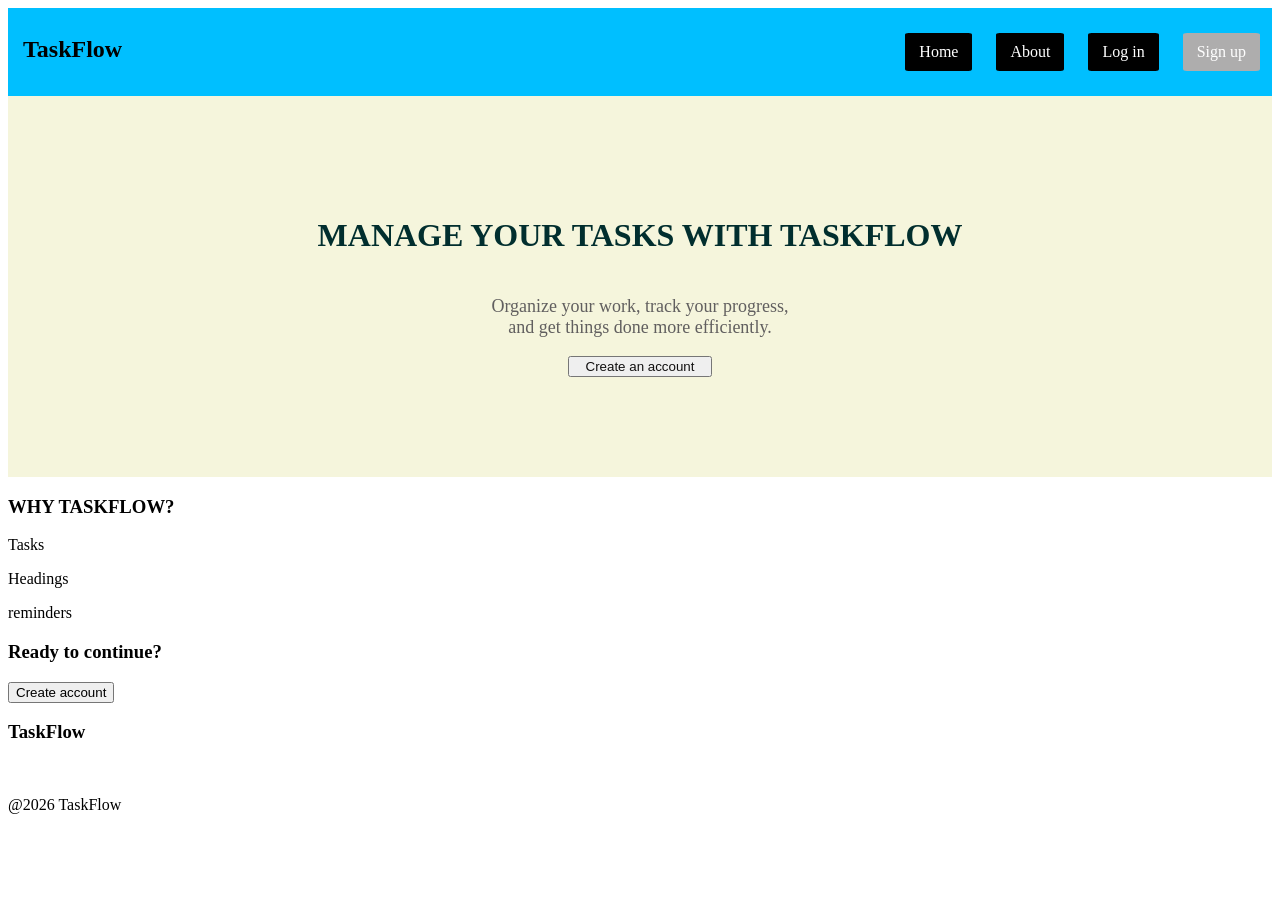
<file: index.html>
<!DOCTYPE html>
<html>
    <head>
        <meta charset="UTF-8">
        <meta name="viewport" content="width=device-width, initial-scale=1.0">
        <title>TaskFlow</title>
        <link rel="stylesheet" href="CSS/styles.css">
    </head>

    <body>
        <main>
            <div class="header">
                <h2>TaskFlow</h2>

                <div class="menu">
                    <p id="Home"><a href="index.html">Home</a></p>
                    <p id="About"><a href="about.html">About</a></p>
                    <p id="login"><a href="login.html">Log in</a></p>
                    <p id="sign-up"><a href="registrer.html">Sign up</a></p>
                </div>
            </div>

            <div class="Welcome">
                <h1 class="title">MANAGE YOUR TASKS WITH TASKFLOW</h1>
                <p class="helo">
                    Organize your work, track your progress,
                    <br>
                    and get things done more efficiently.
                </p>
                <button><a href="registrer.html" class="button">Create an account</a></button>
            </div>

  

            <div class="importance">
                <h3>WHY TASKFLOW?</h3>
                <p>Tasks</p>
                <p>Headings</p>
                <p>reminders</p>
            </div>

        
            <div class="account">
                <h3>Ready to continue?</h3>
                <a href="registrer.html"><button>Create account</button></a>
            </div>
        </main>

        <footer class="footer">
            <h3>TaskFlow</h3>
            <a href="index.html">Home</a>
            <a href="about.html">About</a>
            <a href="privacy.html">privacy</a>
            <p>@2026 TaskFlow</p>
        </footer>
    </body>
</html>
</file>
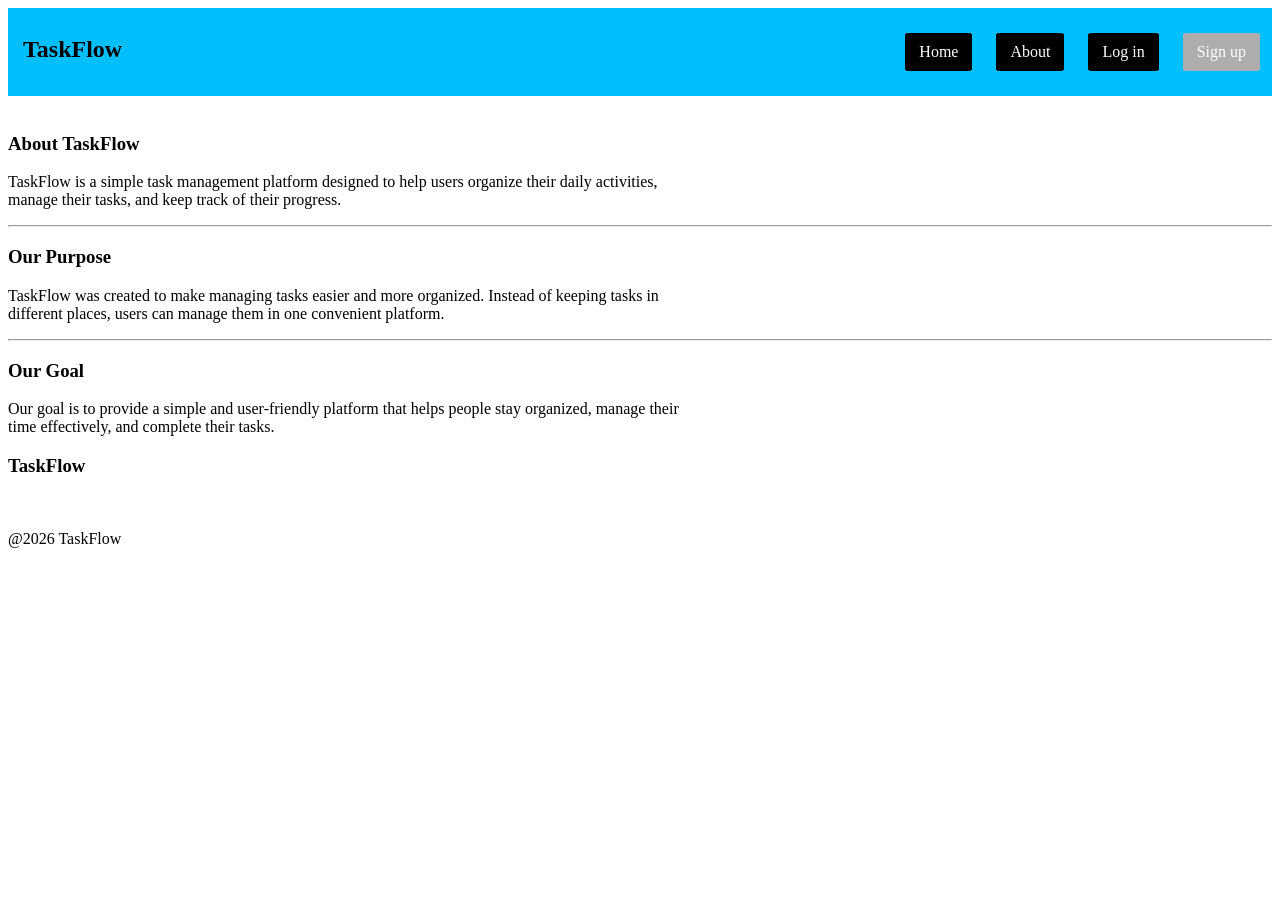
<file: about.html>
<!DOCTYPE html>
<html>
    <head>
        <meta charset="UTF-8">
        <meta name="viewport" content="width=device-width, initial-scale=1.0">
        <title>About TaskFlow</title>
        <link rel="stylesheet" href="CSS/styles.css">
    </head>

    <body>
        <main>
            <div class="header">
                <h2>TaskFlow</h2>

                <div class="menu">
                    <p id="Home"><a href="index.html">Home</a></p>
                    <p id="About"><a href="about.html">About</a></p>
                    <p id="login"><a href="login.html">Log in</a></p>
                    <p id="sign-up"><a href="registrer.html">Sign up</a></p>
                </div>
            </div>
            <br>
            <div class="about">
                <h3>About TaskFlow</h3>
                <p>TaskFlow is a simple task management platform designed to help users organize their daily activities,<br> manage their tasks, and keep track of their progress.</p>
            </div>
            <hr>
            <div class="purpose">
                <h3>Our Purpose</h3>
                <p>TaskFlow was created to make managing tasks easier and more organized. Instead of keeping tasks in <br> different places, users can manage them in one convenient platform.</p>
            </div>
            <hr>
            <div class="goal">
                <h3>Our Goal</h3>
                <p>Our goal is to provide a simple and user-friendly platform that helps people stay organized, manage their <br>time effectively, and complete their tasks. </p>
            </div>
        </main>
        <footer class="footer">
            <h3>TaskFlow</h3>
            <a href="index.html">Home</a>
            <a href="about.html">About</a>
            <a href="privacy.html">privacy</a>
            <p>@2026 TaskFlow</p>
        </footer>
    </body>
</html>
</file>
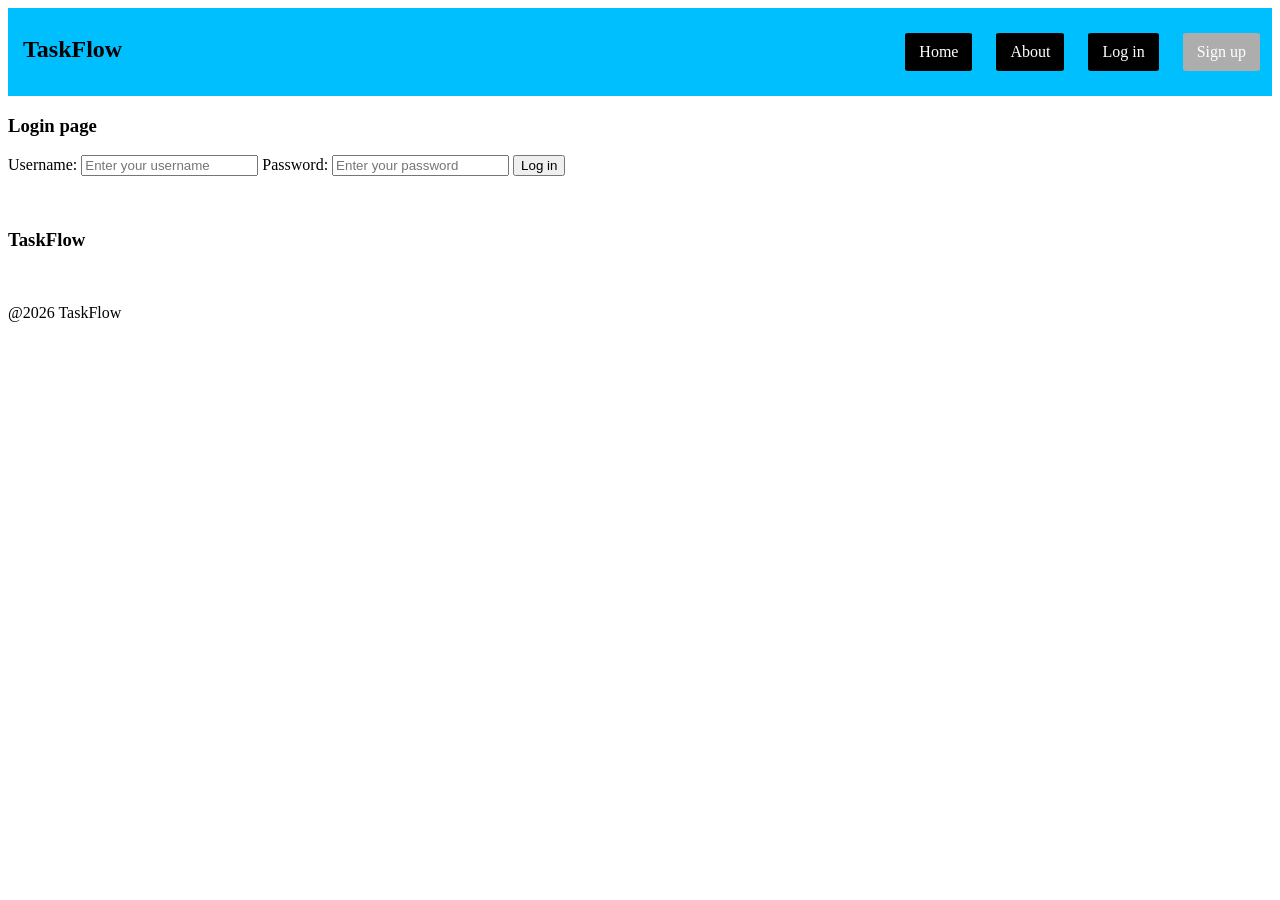
<file: login.html>
<!DOCTYPE html>
<html>
    <head>
        <meta charset="UTF-8">
        <meta name="viewport" content="width=device-width, initial-scale=1.0">
        <title>Login</title>
        <link rel="stylesheet" href="CSS/styles.css">
    </head>
    <body>
        <main>
             <div class="header">
                <h2>TaskFlow</h2>

                <div class="menu">
                    <p id="Home"><a href="index.html">Home</a></p>
                    <p id="About"><a href="about.html">About</a></p>
                    <p id="login"><a href="login.html">Log in</a></p>
                    <p id="sign-up"><a href="registrer.html">Sign up</a></p>
                </div>
            </div>
            <div class="login">
                <h3>Login page</h3>
                <div class="form">
                    <form>
                        <label for="username">Username: </label>
                        <input type="text" id="username" name="username" placeholder="Enter your username" required>
                        <label for="password">Password: </label>
                        <input type="password" id = "password" name="password" placeholder="Enter your password" required>
                        <button type="submit">Log in</button>
                    </form>
                </div>
                <p><a href="registrer.html">Don't have an account? Sign up</a></p>
            </div>
        </main>
        <footer class="footer">
            <h3>TaskFlow</h3>
            <a href="index.html">Home</a>
            <a href="about.html">About</a>
            <a href="privacy.html">privacy</a>
            <p>@2026 TaskFlow</p>
        </footer>
    </body>
</html>
</file>
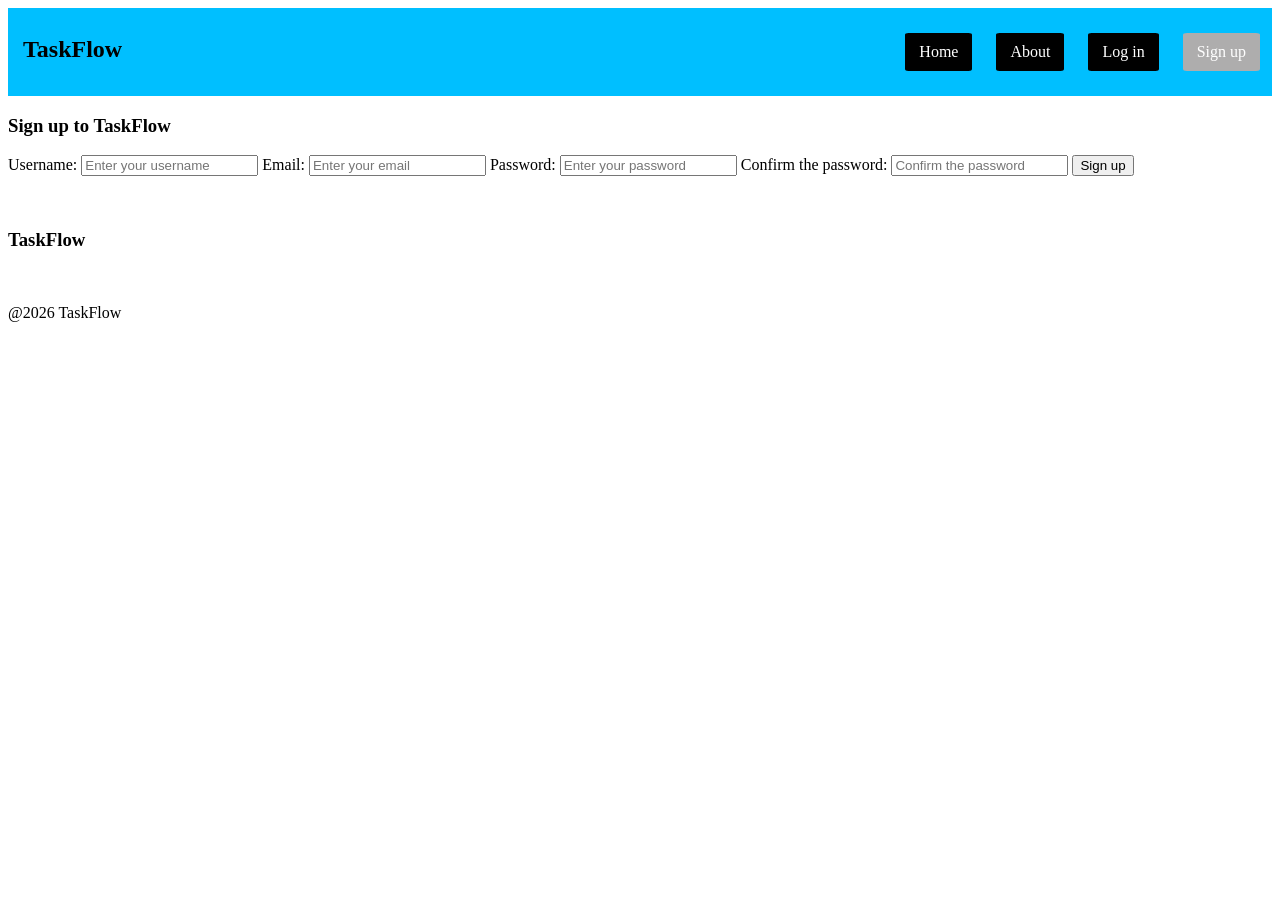
<file: registrer.html>
<!DOCTYPE html>
<html>
    <head>
        <meta charset="UTF-8">
        <meta name="viewport" content="width=device-width, initial-scale=1.0">
        <title>sign-up</title>
        <link rel="stylesheet" href="CSS/styles.css">
    </head>
    <body>
        <main>
            <div class="header">
                <h2>TaskFlow</h2>

                <div class="menu">
                    <p id="Home"><a href="index.html">Home</a></p>
                    <p id="About"><a href="about.html">About</a></p>
                    <p id="login"><a href="login.html">Log in</a></p>
                    <p id="sign-up"><a href="registrer.html">Sign up</a></p>
                </div>
            </div>
             <div class="sign-up">
                <h3>Sign up to TaskFlow</h3>
                <div class="form">
                    <form>
                        <label for="user">Username: </label>
                        <input type="text" id="user" name="username" placeholder="Enter your username" required>
                        <label for="email">Email: </label>
                        <input type="email" id="email" name="email" placeholder="Enter your email" required>
                        <label for="pass">Password: </label>
                        <input type="password" id = "pass" name="password" placeholder="Enter your password" required>
                        <label for="confirm">Confirm the password: </label>
                        <input type="password" id="confirm" name="confirmation" placeholder="Confirm the password" required>
                        <button type="submit">Sign up</button>
                    </form>
                </div>
            </div>
            <p><a href="login.html">Have an account? Log in </a></p>
        </main>
        <footer class="footer">
            <h3>TaskFlow</h3>
            <a href="index.html">Home</a>
            <a href="about.html">About</a>
            <a href="privacy.html">privacy</a>
            <p>@2026 TaskFlow</p>
        </footer>
    </body>
</html>
</file>
<file: CSS/styles.css>
.header {
    display: flex;
    flex-direction: row;
    background-color: deepskyblue;
    padding-top: 13px;
    padding-bottom: 13px;
    justify-content: space-between;
    margin-bottom: 0px;
}
h2 {
    margin: 15px 15px 15px;
}
.menu {
    display: flex;
    flex-direction: row;
}
a {
    text-decoration: none;
    color: white;
}
#Home {
    background-color: black;
    border-radius:5%;
    padding: 10px 14px 10px 14px;
    margin: 12px 12px 12px;
}
#About {
    background-color: black;
    border-radius:5%;
    padding: 10px 14px 10px 14px;
    margin: 12px 12px 12px;
}
#login {
    background-color: black;
    border-radius:5%;
    padding: 10px 14px 10px 14px;
    margin: 12px 12px 12px;
}
#sign-up {
    background-color: rgb(174, 173, 173);
    color: black;
    border-radius:5%;
    padding: 10px 14px 10px 14px;
    margin: 12px 12px 12px;
}
.Welcome {
    background-color: beige;
    margin-top: 0px;
    text-align: center;
    padding-top: 100px;
    padding-bottom: 100px;
}
.helo {
    font-size: large;
    color: rgb(97, 95, 95);
    padding-top: 20px;
}
.title {
    font-weight: bold;
    color:  rgb(1, 46, 46);
}
.button {
    color: rgb(17, 16, 16);
    padding: 5px 10px 5px;
    border-radius: 3px;
}
.button:hover {
    cursor: pointer;
    text-decoration: underline;
}
</file>
